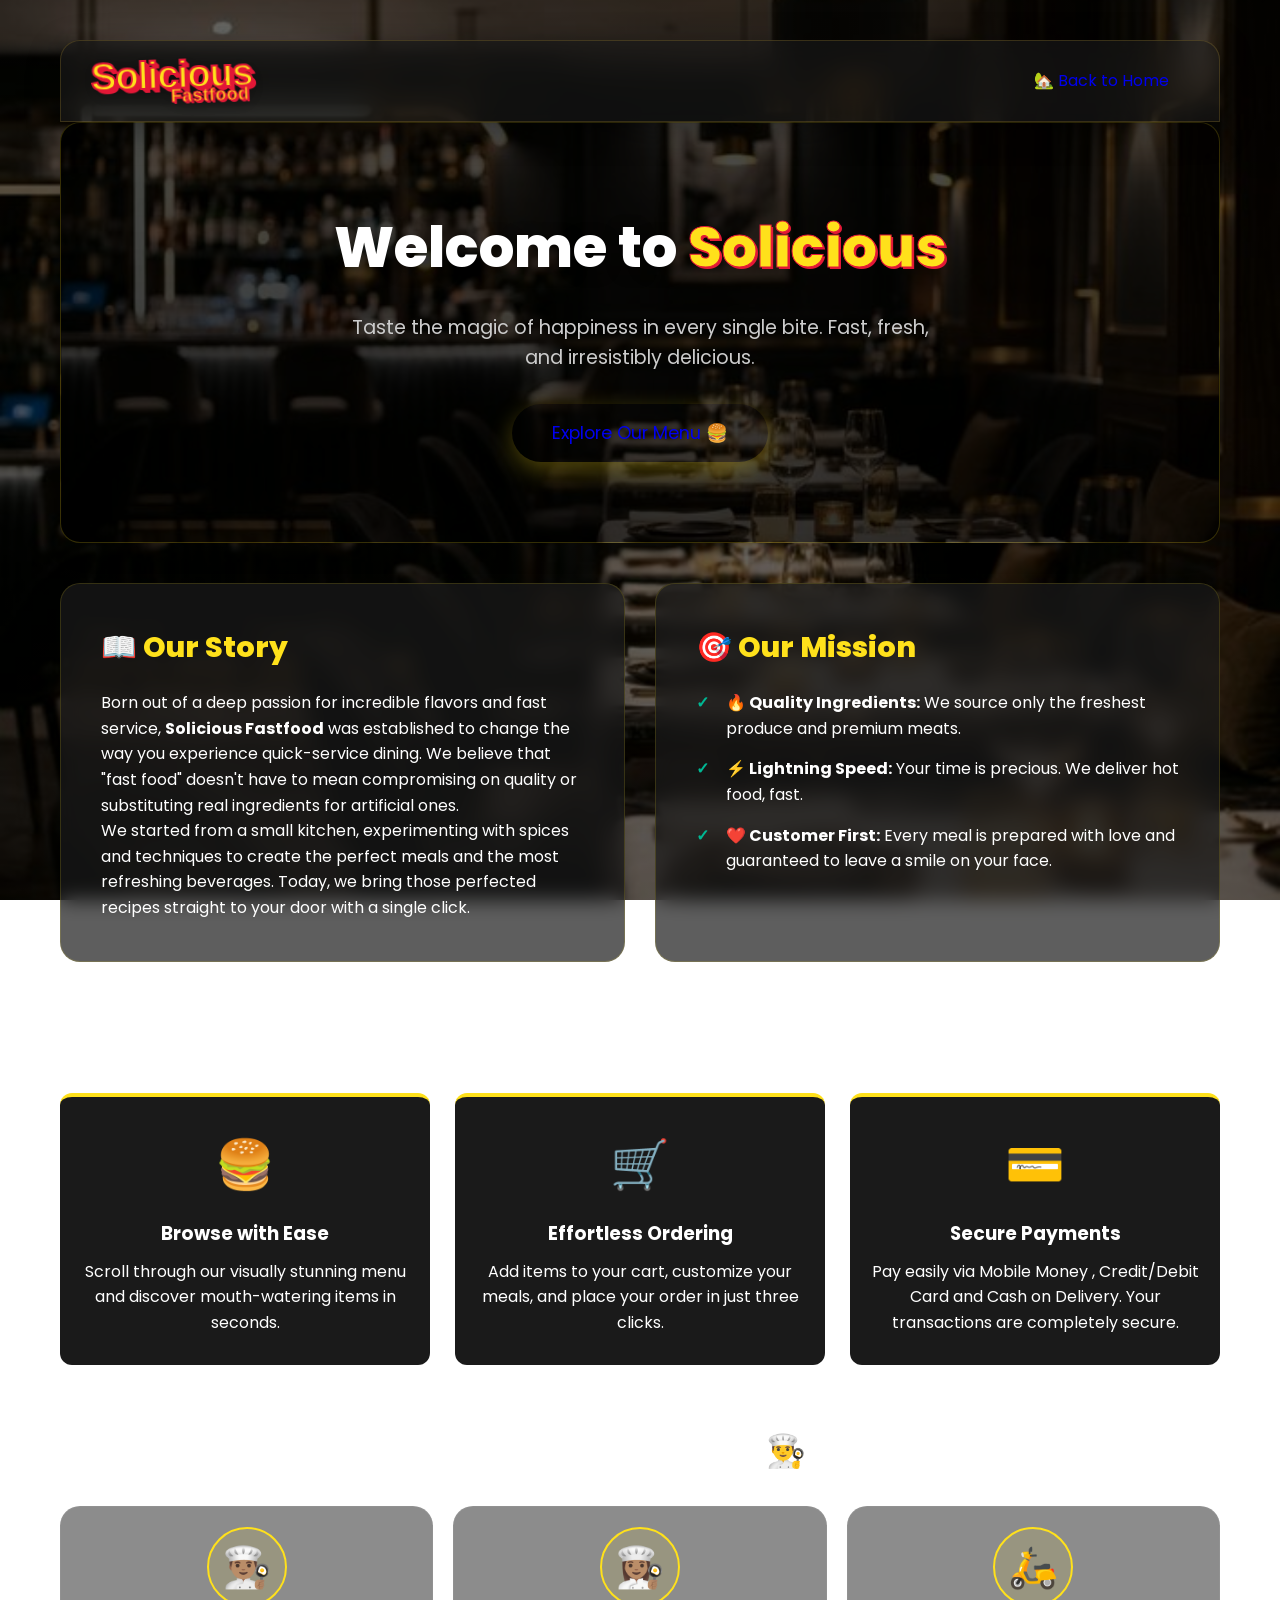
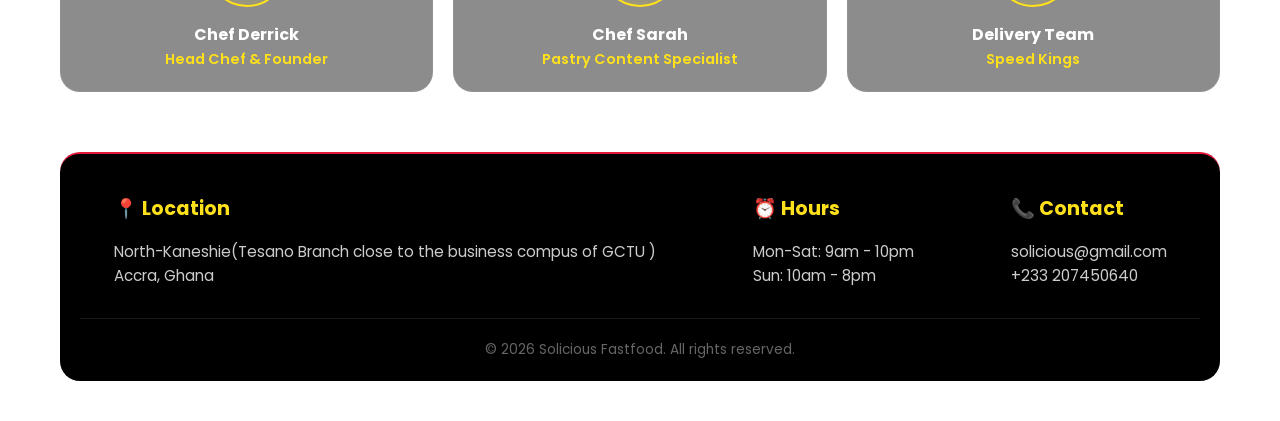
<file: about.html>
<!DOCTYPE html>
<html lang="en">
<head>
    <meta charset="UTF-8">
    <meta name="viewport" content="width=device-width, initial-scale=1.0">
    <title>About Us - Solicious Fastfood 🍔</title>
    <link rel="stylesheet" href="css/styles.css">
    <link href="https://fonts.googleapis.com/css2?family=Poppins:wght@300;400;600;700;800;900&display=swap" rel="stylesheet">
</head>
<body>

    <div class="container">
        <!-- Premium Header -->
        <header class="main-header" style="margin-bottom: 0; border-bottom-left-radius: 0; border-bottom-right-radius: 0;">
            <div class="brand-container">
                <!-- Pure CSS Logo -->
                <div class="solicious-logo">
                    <div class="sol-main">Solicious</div>
                    <div class="sol-sub">Fastfood</div>
                </div>
            </div>
            <div class="user-controls">
                <a href="index.html" class="btn-gold" style="text-decoration: none; padding: 10px 20px;">🏡 Back to Home</a>
            </div>
        </header>

        <!-- Hero Section -->
        <section class="about-hero">
            <div class="hero-content">
                <h1 class="hero-title">Welcome to <span class="highlight">Solicious</span></h1>
                <p class="hero-subtitle">Taste the magic of happiness in every single bite. Fast, fresh, and irresistibly delicious.</p>
                <a href="index.html" class="btn-gold hero-btn">Explore Our Menu 🍔</a>
            </div>
        </section>

        <!-- Our Story & Mission Layout -->
        <section class="about-grid">
            <div class="about-card story-card">
                <h2>📖 Our Story</h2>
                <p>Born out of a deep passion for incredible flavors and fast service, <strong>Solicious Fastfood</strong> was established to change the way you experience quick-service dining. We believe that "fast food" doesn't have to mean compromising on quality or substituting real ingredients for artificial ones.</p>
                <p>We started from a small kitchen, experimenting with spices and techniques to create the perfect meals and the most refreshing beverages. Today, we bring those perfected recipes straight to your door with a single click.</p>
            </div>
            
            <div class="about-card mission-card">
                <h2>🎯 Our Mission</h2>
                <ul class="mission-list">
                    <li><strong>🔥 Quality Ingredients:</strong> We source only the freshest produce and premium meats.</li>
                    <li><strong>⚡ Lightning Speed:</strong> Your time is precious. We deliver hot food, fast.</li>
                    <li><strong>❤️ Customer First:</strong> Every meal is prepared with love and guaranteed to leave a smile on your face.</li>
                </ul>
            </div>
        </section>

        <!-- Platform Features -->
        <section class="features-section">
            <h2 class="section-title">Why your should order from as</h2>
            <div class="features-grid">
                <div class="feature-box">
                    <div class="feature-icon">🍔</div>
                    <h3>Browse with Ease</h3>
                    <p>Scroll through our visually stunning menu and discover mouth-watering items in seconds.</p>
                </div>
                <div class="feature-box">
                    <div class="feature-icon">🛒</div>
                    <h3>Effortless Ordering</h3>
                    <p>Add items to your cart, customize your meals, and place your order in just three clicks.</p>
                </div>
                <div class="feature-box">
                    <div class="feature-icon">💳</div>
                    <h3>Secure Payments</h3>
                    <p>Pay easily via Mobile Money , Credit/Debit Card and Cash on Delivery. Your transactions are completely secure.</p>
                </div>
            </div>
        </section>

        <!-- Team Section -->
        <section class="team-section">
            <h2 class="section-title">Meet The Experts 👨‍🍳</h2>
            <div class="team-grid">
                <div class="team-member">
                    <div class="member-avatar">👨🏽‍🍳</div>
                    <h4>Chef Derrick</h4>
                    <p class="member-role">Head Chef & Founder</p>
                </div>
                <div class="team-member">
                    <div class="member-avatar">👩🏽‍🍳</div>
                    <h4>Chef Sarah</h4>
                    <p class="member-role">Pastry Content Specialist</p>
                </div>
                <div class="team-member">
                    <div class="member-avatar">🛵</div>
                    <h4>Delivery Team</h4>
                    <p class="member-role">Speed Kings</p>
                </div>
            </div>
        </section>

        <!-- Footer / Contact -->
        <footer class="about-footer">
            <div class="footer-content">
                <div class="footer-col">
                    <h3>📍 Location</h3>
                    <p>North-Kaneshie(Tesano Branch close to the business compus of GCTU )<br>Accra, Ghana</p>
                </div>
                <div class="footer-col">
                    <h3>⏰ Hours</h3>
                    <p>Mon-Sat: 9am - 10pm<br>Sun: 10am - 8pm</p>
                </div>
                <div class="footer-col">
                    <h3>📞 Contact</h3>
                    <p>solicious@gmail.com<br>+233 207450640</p>
                </div>
            </div>
            <div class="footer-bottom">
                &copy; 2026 Solicious Fastfood. All rights reserved.
            </div>
        </footer>
    </div>

</body>
</html>
</file>
<file: css/styles.css>
@import url('https://fonts.googleapis.com/css2?family=Poppins:wght@300;400;500;600;700&display=swap');

:root { 
    /* Premium Brand Palette */
    --primary: #FFE11B; /* Solicious Yellow */
    --primary-dark: #F5C71A;
    --primary-light: rgba(255, 225, 27, 0.1);
    --secondary: #121212;
    --accent: #E31837; /* Solicious Red */
    --success: #00b894;
    --warning: #fdcb6e;
    --bg: #121212;
    --card-bg: #1a1a1a;
    --text: #ffffff; 
    --text-light: #cccccc;
    --white: #ffffff;
    
    /* UI Variables */
    --shadow: 0 10px 30px rgba(0,0,0,0.05);
    --shadow-hover: 0 20px 40px rgba(0,0,0,0.1);
    --radius-lg: 20px;
    --radius-md: 12px;
    --transition: all 0.4s cubic-bezier(0.165, 0.84, 0.44, 1);
}

.logo-img {
    height: 50px;
    width: auto;
    object-fit: contain;
    margin-right: 15px;
}

.auth-logo {
    display: block;
    width: 150px;
    height: auto;
    margin: 0 auto 20px auto;
    animation: fadeInScale 0.8s ease-out;
}

@keyframes fadeInScale {
    from { opacity: 0; transform: scale(0.8); }
    to { opacity: 1; transform: scale(1); }
}

* { margin: 0; padding: 0; box-sizing: border-box; }

body { 
    font-family: 'Poppins', sans-serif;
    background: linear-gradient(rgba(0,0,0,0.6), rgba(0,0,0,0.6)), url('../img/bg-restaurant.png');
    background-size: cover;
    background-position: center;
    background-attachment: fixed;
    color: var(--text); 
    line-height: 1.6;
    min-height: 100vh;
}

.container { 
    max-width: 1200px; 
    margin: 0 auto; 
    padding: 40px 20px; 
}

.hidden { display: none !important; }

/* Auth - Premium Dark & Gold Theme */
.auth-box { 
    max-width: 480px; 
    margin: 60px auto; 
    background: linear-gradient(135deg, #1a1a1a, #2c2c2c);
    color: #ffffff;
    backdrop-filter: blur(10px);
    padding: 50px 40px; 
    border-radius: 20px; 
    box-shadow: 0 15px 40px rgba(0,0,0,0.5); 
    text-align: center; 
    border: 1px solid rgba(212, 175, 55, 0.3);
    position: relative;
    overflow: hidden;
    animation: fadeIn 0.6s ease-out;
}

@keyframes fadeIn {
    from { opacity: 0; transform: translateY(20px); }
    to { opacity: 1; transform: translateY(0); }
}

.auth-box::before {
    content: '';
    position: absolute;
    top: 0; left: 0; right: 0;
    height: 6px;
    background: linear-gradient(90deg, var(--primary), var(--primary-dark));
}

.auth-box h1 { 
    color: #ffffff; 
    margin-bottom: 40px; 
    font-weight: 800; 
    font-size: 2.2rem;
    letter-spacing: -0.5px;
    text-shadow: 0 2px 10px rgba(0,0,0,0.3);
}

input { 
    display: block; 
    width: 100%; 
    margin-bottom: 25px; 
    padding: 16px 20px; 
    border: 1px solid rgba(212, 175, 55, 0.3); 
    border-radius: var(--radius-md); 
    box-sizing: border-box; 
    transition: var(--transition);
    font-size: 0.95rem;
    font-family: inherit;
    background: rgba(255, 255, 255, 0.1);
    color: #ffffff;
}

.toggle-text {
    margin-top: 25px;
    font-size: 0.9rem;
    color: var(--text-light);
}

.toggle-text a {
    color: var(--primary);
    text-decoration: none;
    font-weight: 600;
    transition: var(--transition);
}

.toggle-text a:hover {
    color: var(--primary-dark);
    text-decoration: underline;
}

input:focus { 
    outline: none; 
    border-color: var(--primary); 
    background: rgba(255, 255, 255, 0.2); 
    color: #ffffff;
    box-shadow: 0 0 0 4px rgba(212, 175, 55, 0.2);
}

button { 
    width: 100%; 
    padding: 16px; 
    background: linear-gradient(135deg, #d4af37, #b8962e);
    color: #000000; 
    border: none; 
    cursor: pointer; 
    border-radius: 10px; 
    font-weight: 700; 
    font-family: inherit;
    font-size: 1rem;
    transition: var(--transition); 
    box-shadow: 0 4px 15px rgba(212, 175, 55, 0.3);
}

button:hover { 
    transform: translateY(-2px); 
    box-shadow: 0 8px 25px rgba(212, 175, 55, 0.4); 
}

.secondary-btn { 
    background: transparent; 
    color: var(--text); 
    border: 2px solid #eee;
    margin-top: 20px; 
    box-shadow: none;
}

.secondary-btn:hover { 
    background: #fff; 
    border-color: var(--primary); 
    color: var(--primary-dark);
    transform: translateY(-2px);
    box-shadow: var(--shadow);
}

/* Premium Glassmorphic Header */
.main-header {
    display: flex;
    justify-content: space-between;
    align-items: center;
    padding: 15px 30px;
    background: rgba(26, 26, 26, 0.6);
    backdrop-filter: blur(15px);
    -webkit-backdrop-filter: blur(15px);
    border-radius: var(--radius-lg);
    border: 1px solid rgba(212, 175, 55, 0.2);
    margin-bottom: 30px;
    box-shadow: 0 8px 32px 0 rgba(0, 0, 0, 0.37);
    animation: slideDown 0.6s ease-out;
}

@keyframes slideDown {
    from { transform: translateY(-20px); opacity: 0; }
    to { transform: translateY(0); opacity: 1; }
}

.brand-container {
    display: flex;
    align-items: center;
    gap: 15px;
}

.header-logo {
    height: 45px;
    width: auto;
    filter: drop-shadow(0 0 8px rgba(212, 175, 55, 0.3));
    transition: var(--transition);
}

.brand-container:hover .header-logo {
    transform: scale(1.1) rotate(-5deg);
}

/* Pure CSS Solicious Logo */
.solicious-logo {
    display: flex;
    flex-direction: column;
    align-items: flex-end;
    line-height: 1;
    font-family: 'Arial Black', Impact, sans-serif;
    transform: rotate(-2deg);
    filter: drop-shadow(0 4px 8px rgba(0,0,0,0.3));
    transition: var(--transition);
    cursor: default;
}

.brand-container:hover .solicious-logo {
    transform: scale(1.05) rotate(0deg);
}

.sol-main {
    font-size: 2.4rem;
    font-weight: 900;
    color: var(--primary);
    -webkit-text-stroke: 2px var(--accent);
    text-shadow: 
        2px 2px 0 var(--accent),
        3px 3px 0 var(--accent),
        4px 4px 0 var(--accent);
    letter-spacing: -1px;
    margin: 0;
}

.sol-sub {
    font-size: 1.1rem;
    font-weight: 900;
    color: var(--primary);
    -webkit-text-stroke: 1px var(--accent);
    text-shadow: 
        1px 1px 0 var(--accent),
        2px 2px 0 var(--accent);
    margin-top: -6px;
    margin-right: 4px;
    letter-spacing: 0.5px;
}

.brand-name {
    margin: 0;
    font-size: 1.5rem;
    font-weight: 800;
    letter-spacing: -0.5px;
    background: linear-gradient(135deg, #fff 0%, var(--primary) 100%);
    -webkit-background-clip: text;
    background-clip: text;
    -webkit-text-fill-color: transparent;
}

.user-controls {
    display: flex;
    flex-direction: column;
    align-items: flex-end;
    gap: 8px;
}

.user-badge {
    display: flex;
    align-items: center;
    gap: 10px;
    padding: 8px 16px;
    background: rgba(255, 255, 255, 0.05);
    border-radius: 30px;
    border: 1px solid rgba(255, 255, 255, 0.1);
    transition: var(--transition);
}

.user-badge:hover {
    background: rgba(255, 255, 255, 0.1);
    border-color: rgba(212, 175, 55, 0.3);
}

.user-icon {
    width: 32px;
    height: 32px;
    background: var(--primary);
    color: #000;
    border-radius: 50%;
    display: flex;
    align-items: center;
    justify-content: center;
    font-weight: 700;
    font-size: 0.9rem;
    box-shadow: 0 0 10px rgba(212, 175, 55, 0.4);
}

#user-display {
    color: var(--text-light);
    font-size: 0.9rem;
    font-weight: 500;
}

.logout-btn-premium {
    width: auto;
    padding: 10px 22px;
    background: rgba(255, 71, 87, 0.1);
    color: #ff4757;
    border: 1px solid rgba(255, 71, 87, 0.3);
    border-radius: 12px;
    font-size: 0.9rem;
    font-weight: 600;
    transition: var(--transition);
    box-shadow: none;
}

.logout-btn-premium:hover {
    background: #ff4757;
    color: #fff;
    transform: translateY(-2px);
    box-shadow: 0 5px 15px rgba(255, 71, 87, 0.3);
}
h2 { color: var(--secondary); font-weight: 800; font-size: 2rem; }

/* Navigation */
nav { 
    display: flex; 
    gap: 15px; 
    margin: 40px 0; 
    background: var(--secondary); 
    padding: 12px; 
    border-radius: var(--radius-lg); 
    box-shadow: 0 10px 30px rgba(0,0,0,0.15);
}

nav button, .nav-link { 
    flex: 1; 
    background: transparent; 
    color: #888; 
    border: none; 
    font-weight: 600;
    border-radius: var(--radius-md);
    padding: 14px;
    transition: var(--transition);
    box-shadow: none;
}

nav button:hover, .nav-link:hover { 
    background: rgba(255,255,255,0.05); 
    color: #fff; 
    transform: none;
}

nav button.active, .nav-link.active { 
    background: var(--primary); 
    color: #000; 
    box-shadow: 0 4px 15px rgba(255, 225, 27, 0.4); 
}

.nav-link {
    display: inline-flex;
    align-items: center;
    justify-content: center;
    text-decoration: none;
}

/* Menu Grid */
.menu-grid { 
    display: grid; 
    grid-template-columns: repeat(auto-fill, minmax(280px, 1fr)); 
    gap: 30px; 
}

.menu-item { 
    background: rgba(255, 255, 255, 0.08); 
    backdrop-filter: blur(10px);
    padding: 30px 25px; 
    border-radius: var(--radius-lg); 
    text-align: center; 
    box-shadow: 0 15px 35px rgba(0,0,0,0.3); 
    transition: var(--transition); 
    border: 1px solid rgba(212, 175, 55, 0.2);
    display: flex;
    flex-direction: column;
    justify-content: space-between;
    position: relative;
    overflow: hidden;
}

.menu-item::after {
    content: '';
    position: absolute;
    bottom: 0; left: 0; right: 0;
    height: 4px;
    background: var(--primary);
    transform: scaleX(0);
    transition: var(--transition);
}

.menu-item:hover { 
    transform: translateY(-10px); 
    box-shadow: var(--shadow-hover); 
}

.menu-item:hover::after {
    transform: scaleX(1);
}

.menu-emoji { 
    font-size: 80px; 
    margin: 20px 0; 
    display: block; 
    filter: drop-shadow(0 10px 10px rgba(0,0,0,0.1)); 
    transition: var(--transition);
}

.menu-item:hover .menu-emoji {
    transform: scale(1.1) rotate(5deg);
}

.menu-item h3 { 
    margin: 10px 0; 
    font-size: 1.35rem; 
    font-weight: 700; 
    color: var(--white); 
}

.price { 
    font-size: 1.6rem; 
    font-weight: 800; 
    color: var(--primary-dark); 
    display: block; 
    margin-bottom: 25px; 
}

.menu-item .add-btn { 
    background: var(--secondary); 
    color: white; 
    box-shadow: none;
}

.menu-item .add-btn:hover { 
    background: var(--primary-dark); 
}

/* Cart & Lists */
.list-item { 
    background: rgba(255,255,255, 0.05); 
    backdrop-filter: blur(5px);
    padding: 20px; 
    margin-bottom: 15px; 
    border-radius: var(--radius-md); 
    display: flex; 
    justify-content: space-between; 
    align-items: center; 
    border-left: 6px solid var(--primary); 
    box-shadow: 0 10px 20px rgba(0,0,0,0.2);
    color: var(--white);
}

.remove-btn { 
    width: auto; 
    background: #ffe5e5;
    color: #e74c3c; 
    font-size: 0.85em; 
    padding: 8px 16px; 
    margin-left: 15px; 
}
.remove-btn:hover { background: #e74c3c; color: white; }

.cart-total { 
    text-align: right; 
    font-size: 1.8em; 
    margin-top: 30px; 
    font-weight: 700; 
    color: var(--primary);
    padding-top: 20px;
    border-top: 2px solid rgba(255,255,255,0.1);
}

/* Admin Tables */
table { 
    width: 100%; 
    border-collapse: separate; 
    border-spacing: 0;
    background: var(--white); 
    border-radius: var(--radius); 
    overflow: hidden; 
    box-shadow: var(--shadow);
}

th, td { padding: 16px; text-align: left; border-bottom: 1px solid #eee; }
th { background: transparent; font-weight: 600; text-transform: uppercase; font-size: 0.8rem; color: var(--text-light); border-bottom: 2px solid #eee; }
tr:last-child td { border-bottom: none; }
select { padding: 8px; border-radius: 6px; border: 1px solid #ddd; }

/* Toast */
#toast-container { position: fixed; bottom: 20px; right: 20px; z-index: 1000; display: flex; flex-direction: column; gap: 10px; }
.toast { padding: 15px 25px; border-radius: 8px; color: white; animation: slideIn 0.3s; background: var(--secondary); font-weight: 500; box-shadow: 0 10px 20px rgba(0,0,0,0.2); }
.toast.success { background: #00b894; }
.toast.error { background: #d63031; }
@keyframes slideIn { from { transform: translateX(100%); } to { transform: translateX(0); } }

/* New UI Elements */
.loading, .empty-cart, .empty-state {
    text-align: center;
    padding: 40px;
    color: var(--text-light);
    font-style: italic;
}

.status-badge {
    display: inline-block;
    padding: 4px 12px;
    border-radius: 20px;
    font-size: 0.8rem;
    font-weight: 600;
    background: #f1f2f6;
    color: var(--text-light);
}

.status-pending { color: var(--warning); border: 1px solid var(--warning); }
.status-preparing { color: var(--primary); border: 1px solid var(--primary); }
.status-completed { color: var(--success); border: 1px solid var(--success); }

.badge {
    background: var(--primary-light);
    color: var(--primary-dark);
    padding: 2px 8px;
    border-radius: 4px;
    font-size: 0.75rem;
}

/* Auth Pages Specific */
.toggle-text { margin-top: 15px; }

/* Responsive Adjustments */
@media (max-width: 768px) {
    .container {
        padding: 20px 15px;
    }

    .auth-box {
        margin: 40px 15px;
        padding: 40px 25px;
    }

    .auth-box h1 {
        font-size: 1.8rem;
        margin-bottom: 30px;
    }

    nav {
        flex-wrap: wrap;
        gap: 10px;
        padding: 8px;
    }

    nav button {
        font-size: 0.85rem;
        padding: 10px;
    }

    .menu-grid {
        grid-template-columns: 1fr;
        gap: 20px;
    }

    .menu-item {
        padding: 30px 20px;
    }

    h2 {
        font-size: 1.6rem;
    }

    .price {
        font-size: 1.4rem;
    }
}

@media (max-width: 480px) {
    .auth-box {
        padding: 30px 20px;
    }

    nav button {
        flex: none;
        width: 100%;
    }
}

/* Modal & Checkout Styling */
.modal {
    display: none;
    position: fixed;
    top: 0; left: 0;
    width: 100%; height: 100%;
    background: rgba(0,0,0,0.85);
    backdrop-filter: blur(12px);
    justify-content: center;
    align-items: center;
    z-index: 9999;
    padding: 20px;
}

.modal-content {
    background: linear-gradient(135deg, rgba(30, 30, 30, 0.9), rgba(50, 50, 50, 0.9));
    padding: 40px;
    border-radius: var(--radius-lg);
    border: 1px solid rgba(212, 175, 55, 0.4);
    width: 100%;
    max-width: 500px;
    box-shadow: 0 30px 60px rgba(0,0,0,0.8);
    position: relative;
    max-height: 90vh;
    overflow-y: auto;
}

.checkout-container {
    max-width: 450px !important;
}

.checkout-step {
    display: none;
    animation: fadeIn 0.4s ease-out;
}

.checkout-step.active {
    display: block;
}

.payment-options {
    display: flex;
    flex-direction: column;
    gap: 12px;
    margin-top: 15px;
}

.payment-option {
    cursor: pointer;
}

.payment-option input {
    display: none;
}

.payment-card {
    background: rgba(255, 255, 255, 0.05);
    border: 1px solid rgba(212, 175, 55, 0.2);
    padding: 15px 20px;
    border-radius: 12px;
    display: flex;
    align-items: center;
    gap: 15px;
    transition: var(--transition);
}

.payment-option input:checked + .payment-card {
    background: rgba(212, 175, 55, 0.1);
    border-color: var(--primary);
    box-shadow: 0 0 15px rgba(212, 175, 55, 0.2);
}

.payment-icon {
    font-size: 1.5rem;
}

.payment-text {
    font-weight: 600;
}

.spinner {
    width: 40px;
    height: 40px;
    border: 4px solid rgba(212, 175, 55, 0.1);
    border-left-color: var(--primary);
    border-radius: 50%;
    margin: 20px auto;
    animation: spin 1s linear infinite;
}

@keyframes spin {
    to { transform: rotate(360deg); }
}

#location-status {
    padding: 8px;
    background: rgba(212, 175, 55, 0.05);
    border-radius: 8px;
    text-align: center;
    font-size: 0.8rem;
}

@media (max-width: 480px) {
    .checkout-container {
        width: 100% !important;
        height: 100%;
        border-radius: 0;
        max-width: none !important;
    }
}

/* =========================================
   About Page Styles (Solicious Theme)
   ========================================= */

.about-hero {
    text-align: center;
    padding: 80px 20px;
    background: linear-gradient(rgba(0,0,0,0.7), rgba(0,0,0,0.8)), url('../img/bg-restaurant.png');
    background-size: cover;
    background-position: center;
    border-radius: var(--radius-lg);
    margin-bottom: 40px;
    box-shadow: var(--shadow);
    border: 1px solid rgba(255, 225, 27, 0.2);
    animation: fadeIn 0.8s ease-out;
}

.hero-title {
    font-size: 3.5rem;
    font-weight: 800;
    margin-bottom: 20px;
    color: #fff;
    text-shadow: 0 4px 15px rgba(0,0,0,0.5);
}

.hero-title .highlight {
    color: var(--primary);
    -webkit-text-stroke: 1px var(--accent);
    text-shadow: 2px 2px 0 var(--accent);
}

.hero-subtitle {
    font-size: 1.2rem;
    color: var(--text-light);
    max-width: 600px;
    margin: 0 auto 30px auto;
}

.btn-gold.hero-btn {
    display: inline-block;
    padding: 15px 40px;
    font-size: 1.1rem;
    border-radius: 30px;
    text-decoration: none;
    box-shadow: 0 8px 25px rgba(255, 225, 27, 0.3);
}

.about-grid {
    display: grid;
    grid-template-columns: 1fr 1fr;
    gap: 30px;
    margin-bottom: 50px;
}

@media (max-width: 768px) {
    .about-grid { grid-template-columns: 1fr; }
}

.about-card {
    background: rgba(26, 26, 26, 0.7);
    backdrop-filter: blur(10px);
    padding: 40px;
    border-radius: var(--radius-lg);
    border: 1px solid rgba(255, 225, 27, 0.15);
    transition: var(--transition);
}

.about-card:hover {
    transform: translateY(-5px);
    border-color: var(--primary);
    box-shadow: 0 10px 30px rgba(0,0,0,0.4);
}

.about-card h2 {
    color: var(--primary);
    margin-bottom: 20px;
    font-size: 1.8rem;
    display: flex;
    align-items: center;
    gap: 10px;
}

.mission-list {
    list-style: none;
    padding: 0;
}

.mission-list li {
    margin-bottom: 15px;
    padding-left: 30px;
    position: relative;
}

.mission-list li::before {
    content: "✓";
    position: absolute;
    left: 0;
    color: var(--success);
    font-weight: bold;
}

.section-title {
    text-align: center;
    color: #fff;
    margin: 40px 0 30px 0;
    font-size: 2rem;
}

.features-grid {
    display: grid;
    grid-template-columns: repeat(auto-fit, minmax(250px, 1fr));
    gap: 25px;
    margin-bottom: 60px;
}

.feature-box {
    background: var(--card-bg);
    padding: 30px 20px;
    border-radius: var(--radius-md);
    text-align: center;
    border-top: 4px solid var(--primary);
    transition: var(--transition);
}

.feature-box:hover {
    background: rgba(255, 225, 27, 0.05);
    transform: scale(1.03);
}

.feature-icon {
    font-size: 3rem;
    margin-bottom: 15px;
}

.feature-box h3 {
    margin-bottom: 10px;
    color: #fff;
}

.team-grid {
    display: grid;
    grid-template-columns: repeat(auto-fit, minmax(200px, 1fr));
    gap: 20px;
    margin-bottom: 60px;
}

.team-member {
    text-align: center;
    padding: 20px;
    background: rgba(26, 26, 26, 0.5);
    border-radius: var(--radius-lg);
    border: 1px solid rgba(255, 255, 255, 0.05);
}

.member-avatar {
    width: 80px;
    height: 80px;
    border-radius: 50%;
    background: var(--primary-light);
    font-size: 2.5rem;
    display: flex;
    align-items: center;
    justify-content: center;
    margin: 0 auto 15px auto;
    border: 2px solid var(--primary);
}

.member-role {
    color: var(--primary);
    font-size: 0.9rem;
    font-weight: 600;
}

.about-footer {
    background: #000;
    padding: 40px 20px 20px 20px;
    border-radius: var(--radius-lg);
    margin-top: 40px;
    border-top: 2px solid var(--accent);
}

.footer-content {
    display: flex;
    justify-content: space-around;
    flex-wrap: wrap;
    gap: 30px;
    margin-bottom: 30px;
}

.footer-col h3 {
    color: var(--primary);
    margin-bottom: 15px;
    font-size: 1.2rem;
}

.footer-col p {
    color: var(--text-light);
    font-size: 0.95rem;
}

.footer-bottom {
    text-align: center;
    padding-top: 20px;
    border-top: 1px solid rgba(255, 255, 255, 0.1);
    color: #666;
    font-size: 0.85rem;
}
</file>
